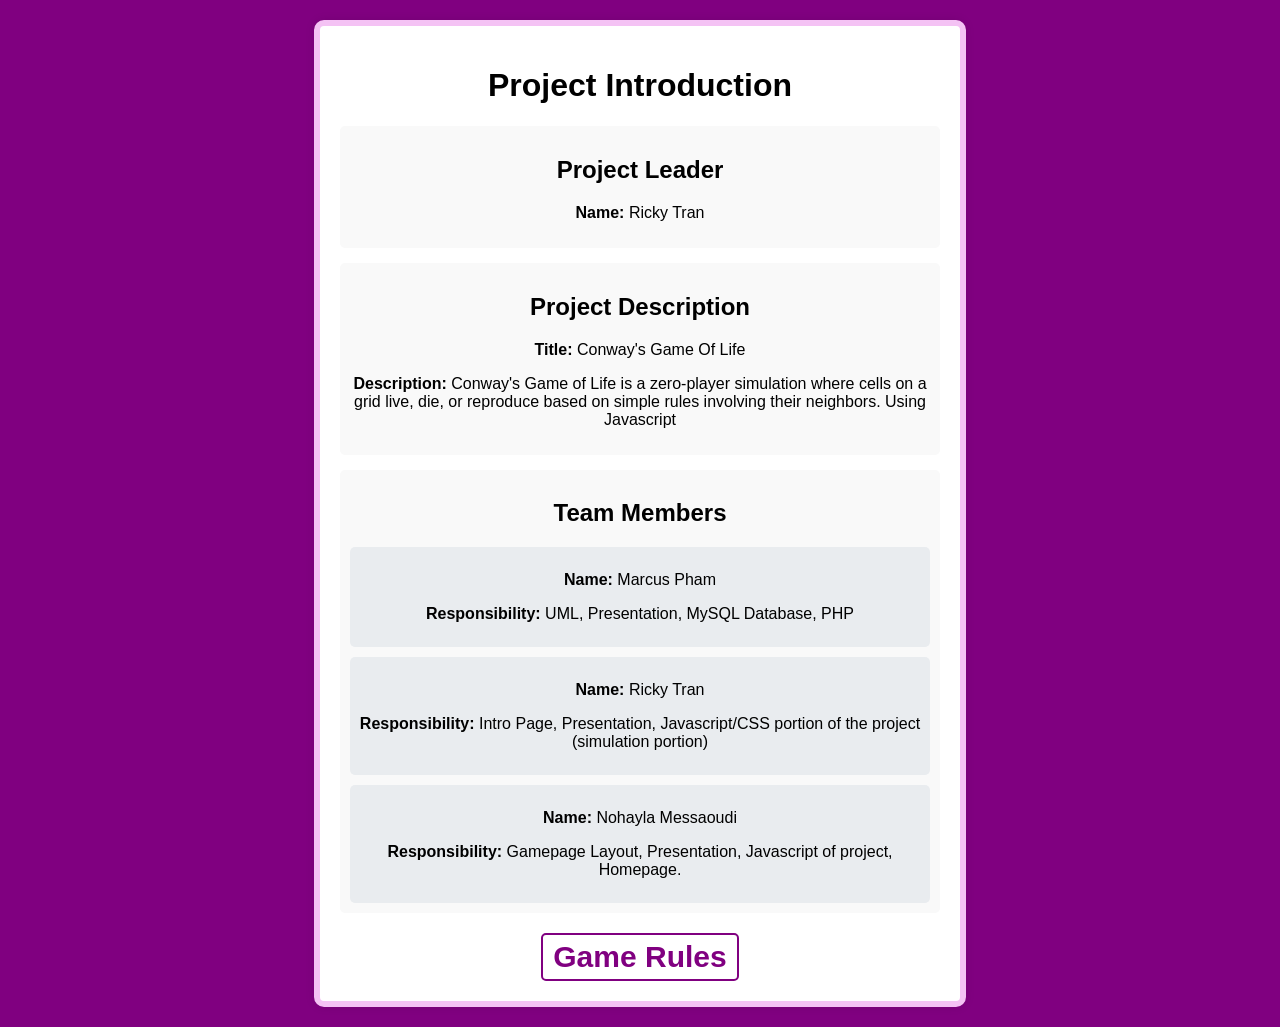
<file: index.html>
<!DOCTYPE html>
<html lang="en">
<head>
    <meta charset="UTF-8">
    <meta name="viewport" content="width=device-width, initial-scale=1.0">
    <title>Project 3 Introduction</title>
    <style>
        body {
            font-family: Arial, sans-serif;
            background-color: purple;
            margin: 0;
            padding: 20px;
            display: flex;
            justify-content: center;
        }
        .container {
            background: #fff;
            padding: 20px;
            border: 6px solid rgb(244, 194, 244);
            border-radius: 10px;
            box-shadow: 0px 0px 10px rgba(0, 0, 0, 0.1);
            width: 80%;
            max-width: 600px;
            text-align: center;
        }
        .header {
            text-align: center;
            margin-bottom: 20px;
        }
        .leader, .project-details, .team {
            margin-bottom: 15px;
            padding: 10px;
            background: #f9f9f9;
            border-radius: 5px;
            text-align: center;
        }
        .team-member {
            margin-top: 10px;
            padding: 8px;
            border-radius: 5px;
            background: #e9ecef;
            text-align: center;
        }
        .home-page {
            margin-top: 20px;
            font-size: 30px;
        }
        .home-page a {
            display: inline-block;
            padding: 5px 10px;
            border: 2px solid purple;
            border-radius: 5px;
            text-decoration: none;
            color: purple;
            font-weight: bold;
        }
        .home-page a:hover {
            background-color: rgb(244, 194, 244);
            color: white;
        }
    </style>
</head>
<body>
    <div class="container">
        <div class="header">
            <h1>Project Introduction</h1>
        </div>
        <div class="leader">
            <h2>Project Leader</h2>
            <p><strong>Name:</strong> Ricky Tran</p>
        </div>
        <div class="project-details">
            <h2>Project Description</h2>
            <p><strong>Title:</strong> Conway's Game Of Life</p>
            <p><strong>Description:</strong> Conway's Game of Life is a zero-player simulation where cells on a grid live, die, or reproduce based on simple rules involving their neighbors. Using Javascript</p>
        </div>
        <div class="team">
            <h2>Team Members</h2>
            <div class="team-member">
                <p><strong>Name:</strong> Marcus Pham</p>
                <p><strong>Responsibility:</strong> UML, Presentation, MySQL Database, PHP </p>
            </div>
            <div class="team-member">
                <p><strong>Name:</strong> Ricky Tran</p>
                <p><strong>Responsibility:</strong> Intro Page, Presentation, Javascript/CSS portion of the project (simulation portion) </p>
            </div>
            <div class="team-member">
                <p><strong>Name:</strong> Nohayla Messaoudi</p>
                <p><strong>Responsibility:</strong>  Gamepage Layout, Presentation, Javascript of project, Homepage. </p>
            </div>
        </div>
        <div class="home-page">
            <a href="homepage.html">Game Rules</a>
        </div>
    </div>
</body>
</html>
</file>
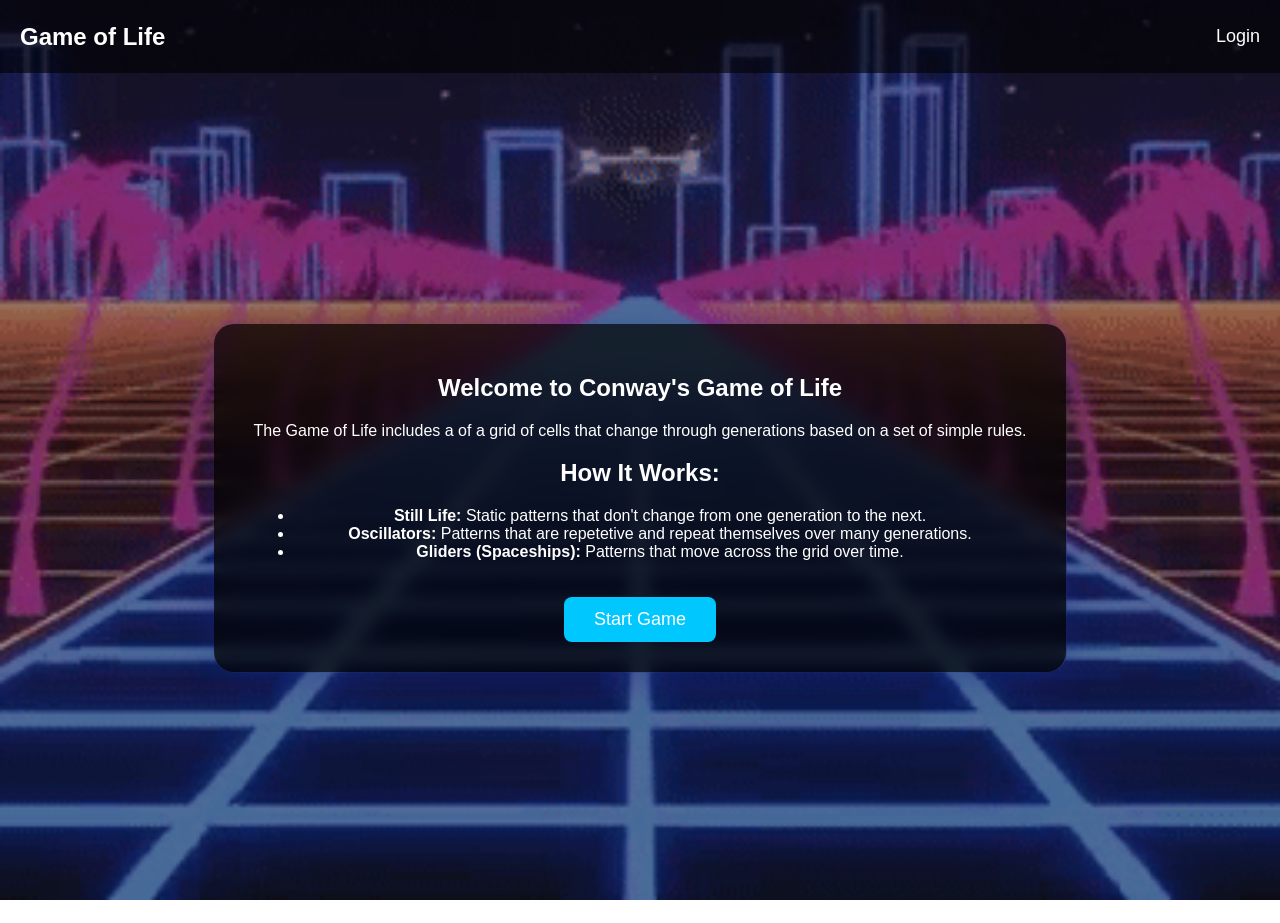
<file: homepage.html>
<!DOCTYPE html>
<html lang="en">
<head>
  <meta charset="UTF-8">
  <meta name="viewport" content="width=device-width, initial-scale=1.0">
  <title>Conway's Game of Life - Home</title>
  <link rel="stylesheet" href="styles.css">
</head>
<body>

  <!-- Navigation Bar -->
  <nav>
    <div class="logo">Game of Life</div>
    <ul class="nav-links">
      <li><a href="login.php">Login</a></li>
    </ul>
  </nav>

  <!-- Main Content -->
  <main class="home-container">
    <section class="intro">
      <h1>Welcome to Conway's Game of Life</h1>
      <p>The Game of Life includes a of a grid of cells that change through generations based on a set of simple rules.</p>
      <h2>How It Works:</h2>
      <ul>
        <li><strong>Still Life:</strong> Static patterns that don't change from one generation to the next.</li>
        <li><strong>Oscillators:</strong> Patterns that  are repetetive and repeat themselves over many generations.</li>
        <li><strong>Gliders (Spaceships):</strong> Patterns that move across the grid over time.</li>
      </ul>
      <button id="startGameBtn" class="start-button">Start Game</button>
    </section>
  </main>

  <!-- Script to handle button click -->
  <script>
    document.getElementById('startGameBtn').addEventListener('click', function() {
      const button = this;
      button.disabled = true; // Disable the button
      window.location.href = 'login.php'; // Navigate to the game page
    });
  </script>

</body>
</html>
</file>
<file: styles.css>
body {
    background-image: url('palm.gif');
    background-size: cover;
    background-position: center;
    background-repeat: no-repeat;
    background-attachment: fixed;
    font-family: 'Arial', sans-serif;
    margin: 0;
    padding: 0;
    color: #ffffff;
  }

  /* Overlay to make text more readable */
  body::after {
    content: "";
    position: fixed;
    top: 0;
    left: 0;
    width: 100%;
    height: 100%;
    background: rgba(0, 0, 0, 0.4); /* Dark transparent layer */
    z-index: -1;
  }

  /* Navigation Bar */
  nav {
    background: rgba(0, 0, 0, 0.6);
    padding: 10px 20px;
    display: flex;
    justify-content: space-between;
    align-items: center;
    position: sticky;
    top: 0;
    z-index: 1000;
  }

  nav .logo {
    font-size: 24px;
    font-weight: bold;
  }

  nav .nav-links {
    list-style: none;
    display: flex;
    gap: 20px;
  }

  nav .nav-links li {
    display: inline;
  }

  nav .nav-links a {
    color: #ffffff;
    text-decoration: none;
    font-size: 18px;
    transition: color 0.3s;
  }

  nav .nav-links a:hover {
    color: #00ffc8;
  }

  /* Home Container */
  .home-container {
    display: flex;
    justify-content: center;
    align-items: center;
    text-align: center;
    min-height: 90vh;
    padding: 20px;
  }

  .intro {
    background: rgba(0, 0, 0, 0.7);
    padding: 30px 40px;
    border-radius: 20px;
    max-width: 800px;
    box-shadow: 0 8px 32px 0 rgba(31, 38, 135, 0.37);
    backdrop-filter: blur(8px);
    -webkit-backdrop-filter: blur(8px);
  }

  /* Start Game Button */
  .start-button {
    margin-top: 20px;
    padding: 12px 30px;
    font-size: 18px;
    color: #ffffff;
    background-color: #00c8ff;
    border: none;
    border-radius: 8px;
    cursor: pointer;
    transition: background-color 0.3s, transform 0.2s;
  }

  .start-button:hover {
    background-color: #00a6d6;
    transform: scale(1.05);
  }

  /* Footer */
  footer {
    background: rgba(0, 0, 0, 0.6);
    color: #ffffff;
    text-align: center;
    padding: 15px 0;
    font-size: 14px;
    position: relative;
    bottom: 0;
    width: 100%;
  }
</file>
